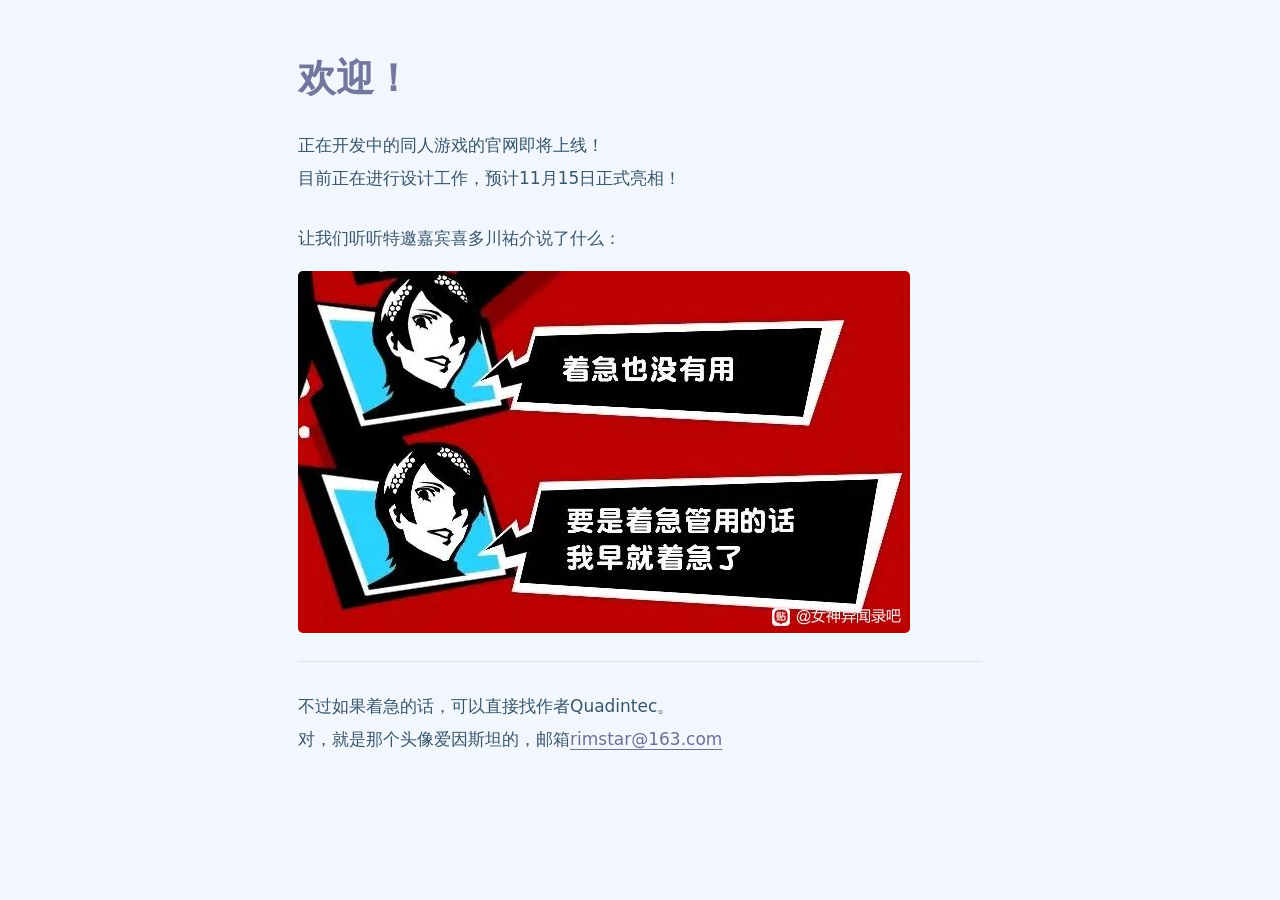
<file: index.html>
<!doctype html>
<html lang="zh-CN">
<head>
  <meta charset="utf-8">
  <meta name="viewport" content="width=device-width, initial-scale=1">
  <title>欢迎！｜Celecean RIM</title>
  <style>
    *{box-sizing:border-box}body{margin:0;background:#f2f7fd;color:#38566c;font-family:system-ui,-apple-system,"Segoe UI","Microsoft YaHei",sans-serif}main{max-width:740px;margin:0 auto;padding:54px 28px 46px}h1{font-size:38px;line-height:1.3;margin:0 0 26px;color:#73769d}p{font-size:17px;line-height:1.9;margin:10px 0}.guest{margin-top:28px}img{display:block;width:100%;max-width:612px;height:auto;margin:17px 0 28px;border-radius:5px}.contact{border-top:1px solid #d8e3ee;padding-top:18px}a{color:#6f7096;text-underline-offset:4px}a:focus-visible{outline:2px solid currentColor;outline-offset:4px}@media(max-width:540px){main{padding:32px 22px}h1{font-size:32px}p{font-size:15px}.guest{margin-top:24px}}
  </style>
</head>
<body>
  <main>
    <h1>欢迎！</h1>
    <p>正在开发中的同人游戏的官网即将上线！<br>目前正在进行设计工作，预计11月15日正式亮相！</p>
    <p class="guest">让我们听听特邀嘉宾喜多川祐介说了什么：</p>
    <img src="guest.png" alt="喜多川祐介：着急也没有用。要是着急管用的话，我早就着急了。" width="612" height="362">
    <div class="contact">
      <p>不过如果着急的话，可以直接找作者Quadintec。<br>对，就是那个头像爱因斯坦的，邮箱<a href="mailto:rimstar@163.com">rimstar@163.com</a></p>
    </div>
  </main>
</body>
</html>
</file>
